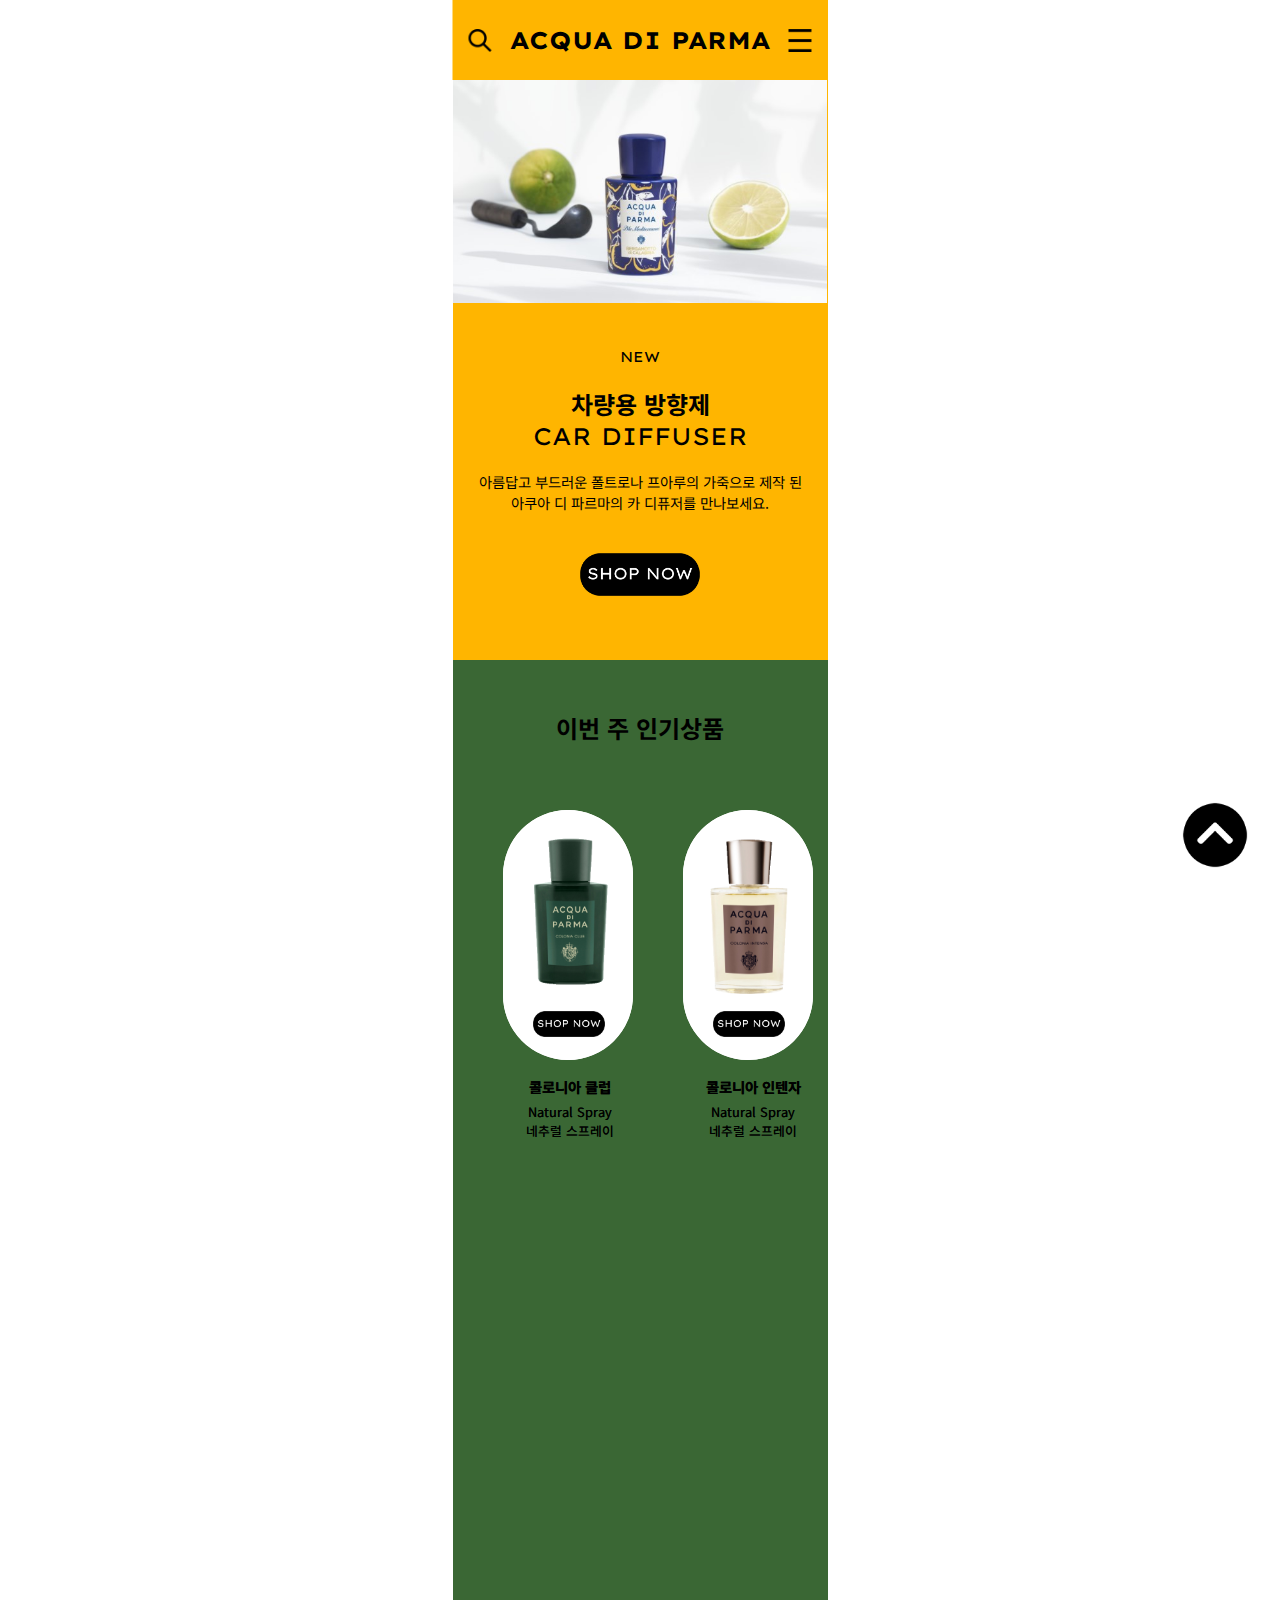
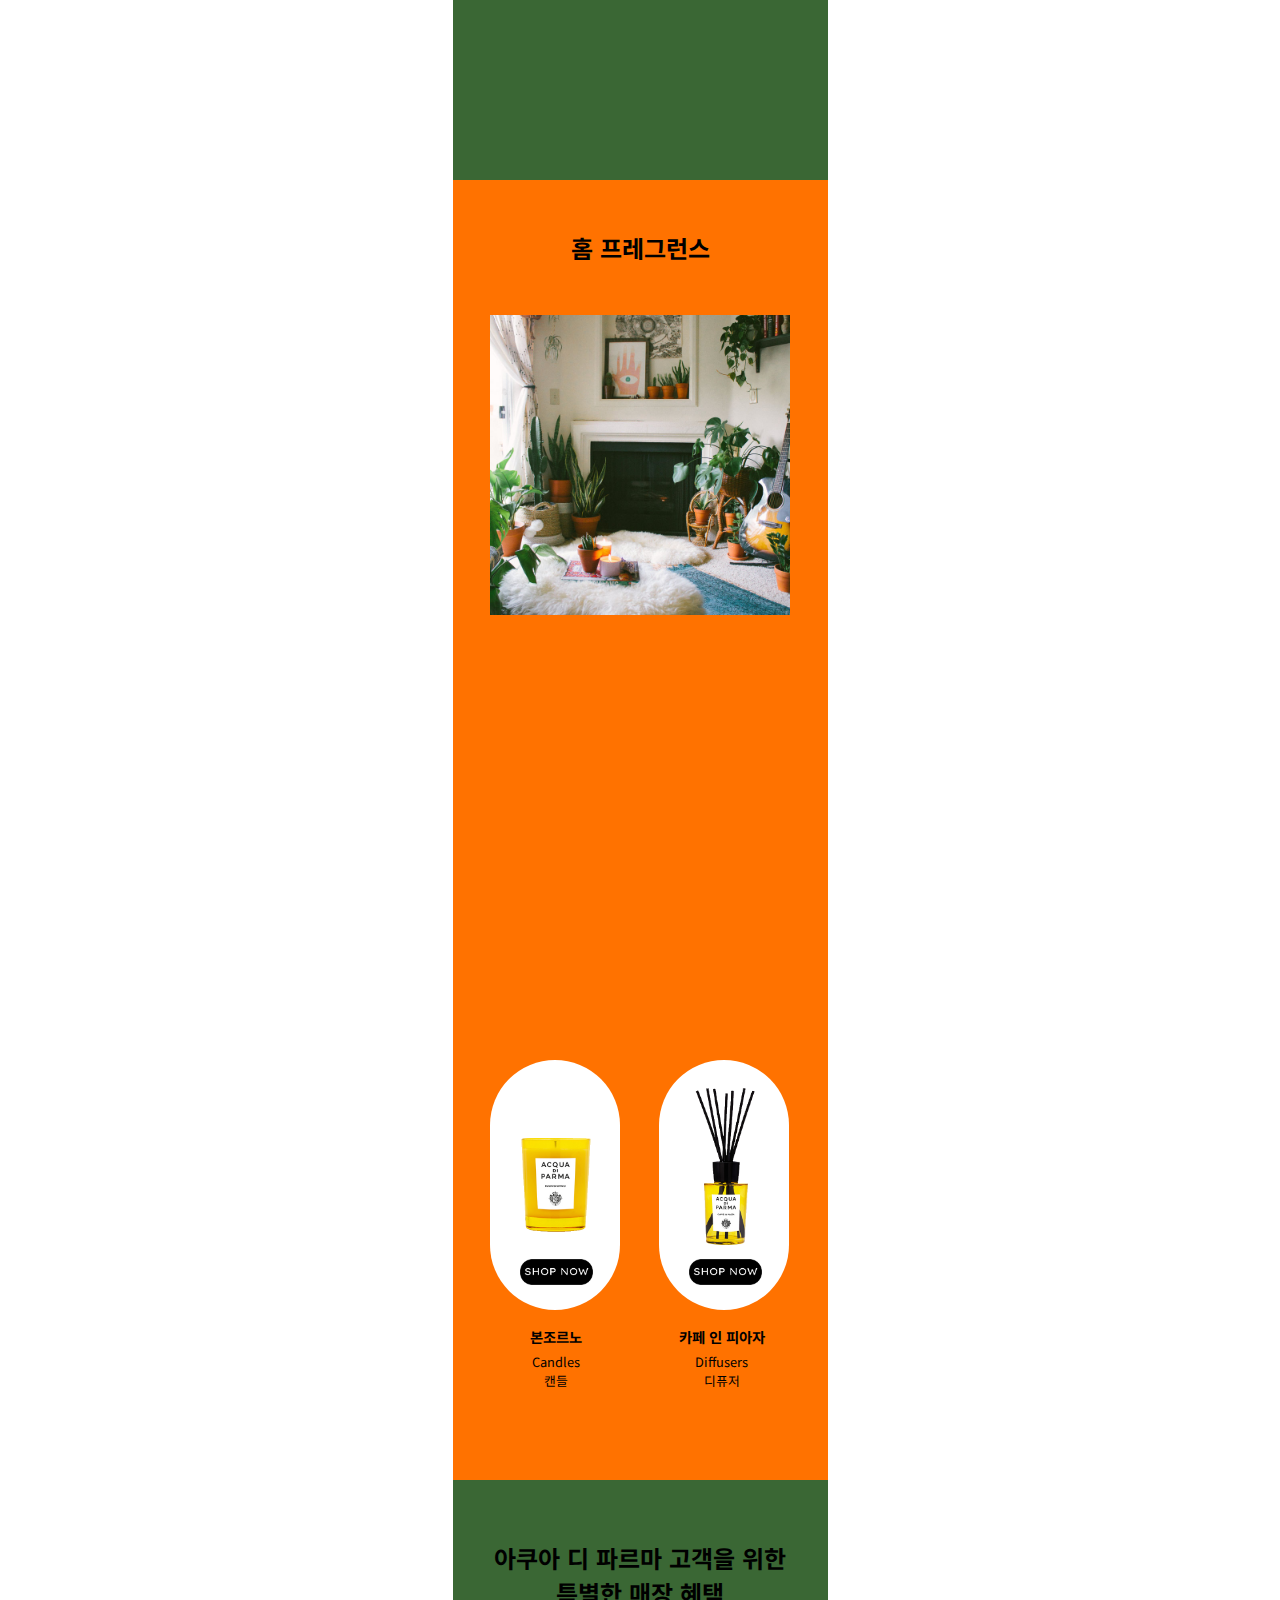
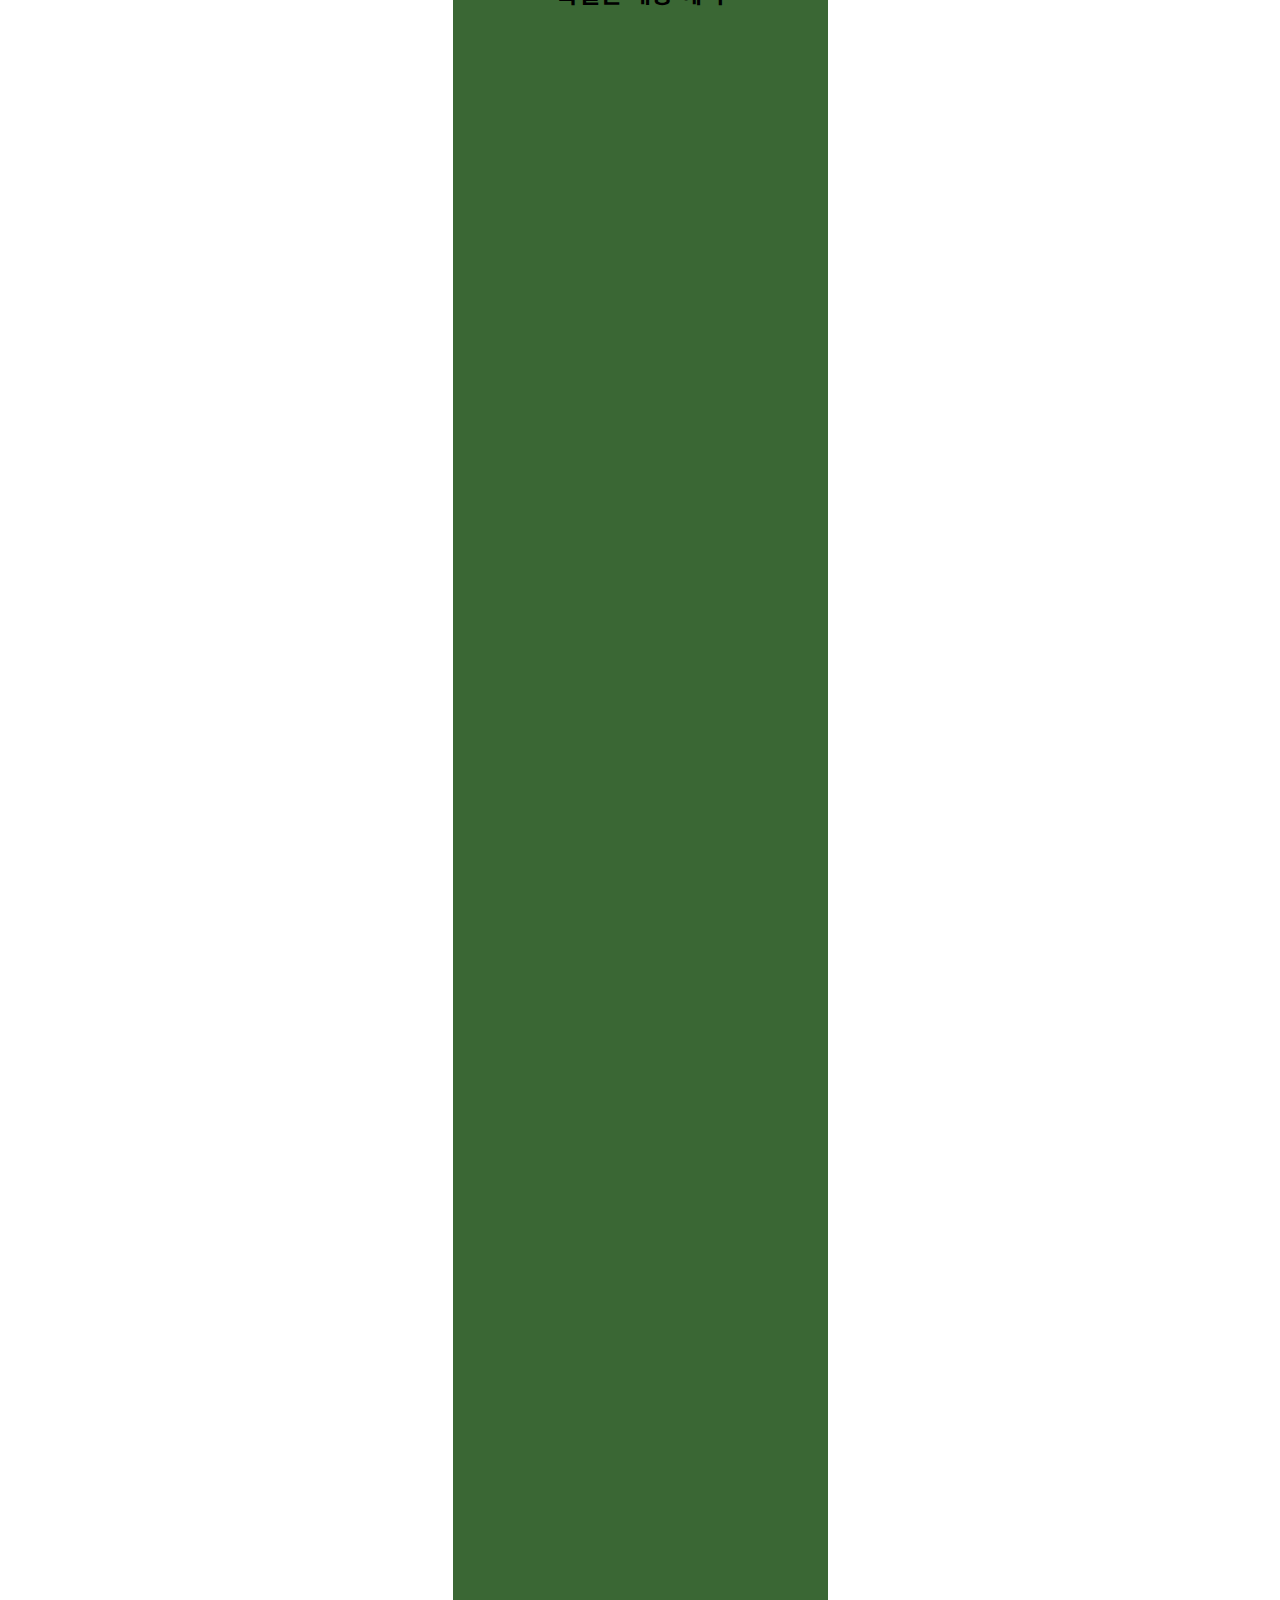
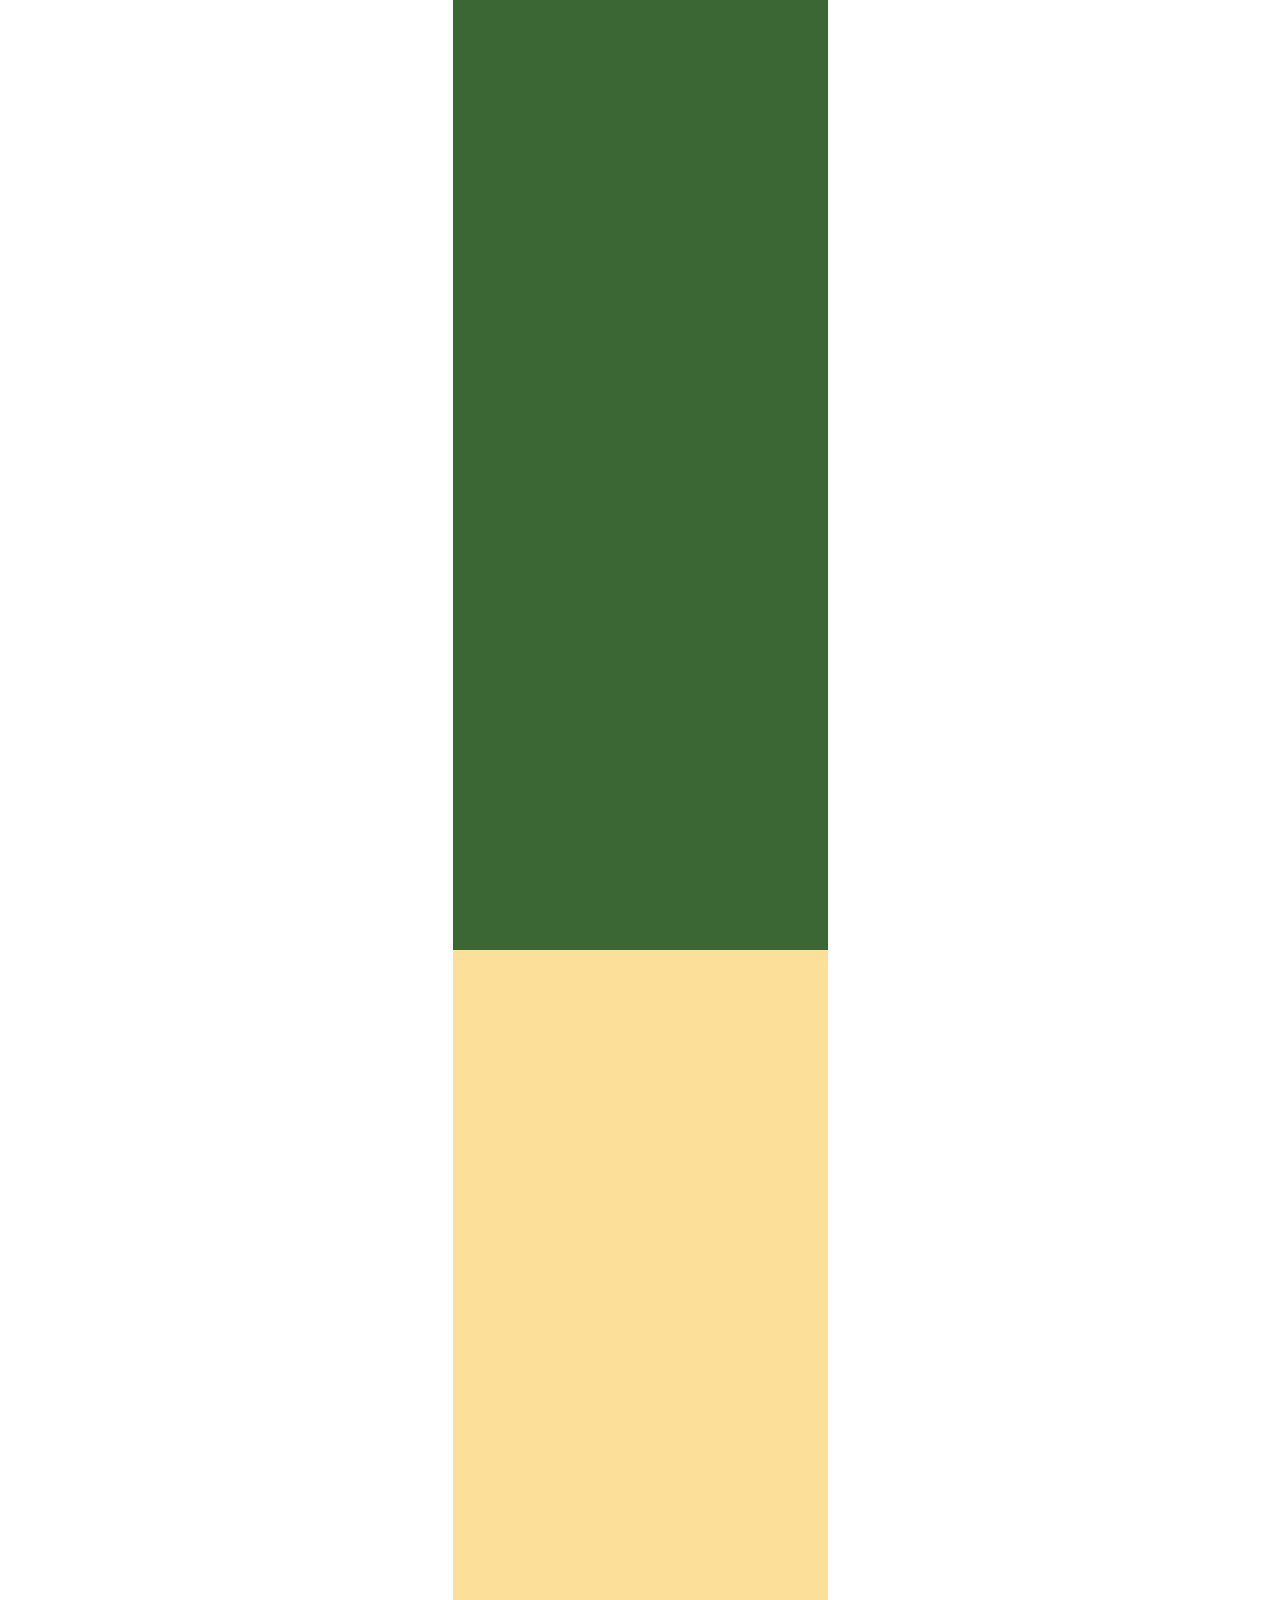
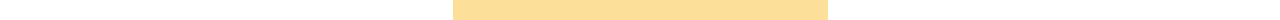
<file: index.html>
﻿<!doctype html>
<html lang="ko">

 <head>
		<meta charset="utf-8">
		<meta name="viewport" content="width=device-width,initial-scale=1.0,minimum-scale=1.0">
    <meta property="og:type" content="website">
    <meta property="og:url" content="">
    <meta property="og:title" content="ACQUA DI PARMA">
    <meta property="og:description" content="본 사이트는 상업용 목적이 아닌 개인 포트폴리오 용도로 제작되었습니다.">
    <meta property="og:image" content="">  <!-- 가로 : 400px, 세로 : 210px --> 


		<title>ACQUA DI PARMA</title>
		<link rel="stylesheet" href="css/reset.css">
		<link rel="stylesheet" href="css/adp_mobile.css">
		<link rel="shortcut icon" href="img/favicon.ico">
		<link href="https://fonts.googleapis.com/css2?family=Lexend&family=Noto+Sans+KR:wght@300&display=swap" rel="stylesheet">
    
    <script src="js/jquery-1.11.2.min.js"></script> 
		<script src="js/jquery.bxslider.min.js"></script>
		<script src="js/waypoints.min.js"></script>
		<script src="js/adp_mobile.js"></script>
 </head>
 
 <body>
    <a id="backToTop" class="scrolltop" href="#"></a>
 
  <header>
    <h1><a href="#">ACQUA DI PARMA</a></h1>
     <button class="search"></a><img src="img/icon_searching.png" alt="검색"></a></button>
     <button class="hamburger"><img src="img/icon_hammenu.png" alt="메뉴"></a></button>
  </header>
  
  <div class="gnb wp">
    <form>
      <label for="search">
       <input type="search" id="search_input" class="form_search_input" placeholder="통합검색">
      </label>
    </form>
	
	<ul>
     <li class="wp2">
	  <a href="#"><img class="btn" src="img/arrow_down.png" alt="버튼">FRAGRANCE<span>프레그런스</span></a>
	  <ul class="sub">
	  	<li><a href="">COLONIAS</a></li>
		<li><a href="">BLU MEDITERRANEO</a></li>
		<li><a href="">SIGINATURES OF THE SUN</a></li>
		<li><a href="">LE NOBILI</a></li>
		<li><a href="">LA DOUBLE J</a></li>
	  </ul>
	 </li>
	 
	 <li class="wp2">
	  <a href="#"><img class="btn" src="img/arrow_down.png" alt="버튼">BODY COLLECTION<span>바디컬렉션</span></a>
	  <ul class="sub">
	  	<li><a href="">BODY</a></li>
		<li><a href="">FACE &amp; HANDS</a></li>
		<li><a href="">HAIR</a></li>
	  </ul>
	 </li>
	 
	 <li class="wp2">
	  <a href="#"><img class="btn" src="img/arrow_down.png" alt="버튼">BARBIERE<span>바비에르</span></a>
	  <ul class="sub">
	  	<li><a href="">HAIRCARE</a></li>
		<li><a href="">SHAVING &amp; AFTER SHAVING</a></li>
		<li><a href="">ACCESSORIES</a></li>
	  </ul>
	 </li>
	 
	 <li class="wp2">
	  <a href="#"><img class="btn" src="img/arrow_down.png" alt="버튼">HOME<span>홈</span></a>
	  <ul class="sub">
	  	<li><a href="">CAR DIFFUSER</a></li>
		<li><a href="">CANDLES</a></li>
		<li><a href="">DIFFUSERS</a></li>
		<li><a href="">LE NOBILI</a></li>
		<li><a href="">ACCESSORIES</a></li>
	  </ul>
	 </li>
	 
	 <li class="wp2">
	  <a href="#"><img class="btn" src="img/arrow_down.png" alt="버튼">GIFTING<span>선물</span></a>
	  <ul class="sub">
	  	<li><a href="">FOR HER</a></li>
		<li><a href="">FOR HIM</a></li>
	  </ul>
	 </li>
    </ul>
  </div>
  
  <div class="scrolltop">
   <ul>
   	<li><a href="#"><img src="img/top_button.png" alt="상단으로 이동"></a></li>
   </ul>
  </div>
  
  <div id="main_contents">
    <p><img src="img/signature.jpg" alt="이미지"></p>

    <div id="body_col">
      <ul>
        <li class="eng">NEW</li>
          <h2 class="kor">차량용 방향제</h2>
          <h2 class="eng">CAR DIFFUSER</h2>
        <li>아름답고 부드러운 폴트로나 프아루의 가죽으로 제작 된</li>
        <li>아쿠아 디 파르마의 카 디퓨저를 만나보세요.</li>
        <li class="btn_shopnow"><a href="#"><img src="img/button_shopnow.png" alt="구매하기"></a></li>
      </ul>
    </div>
  </div>
  
  <div id="best_seller" class="cf">
   <h2>이번 주 인기상품</h2>
   
    <div class="prdt primary">
      <div class="box">
        <ul>
          <li class="prdt_img"><img src="img/club-o_img.png" alt="이미지"></li>
          <li class="btn_shopnow"><a href="#"><img src="img/button_shopnow.png" alt="구매하기"></a></li>
          <li>
            <span class="prdt_name">콜로니아 클럽</span>
            <span>Natural Spray</span>
            <span>네추럴 스프레이</span>
          </li>
        </ul> 
      </div>
    
      <div class="box">
        <ul>
          <li class="prdt_img"><img src="img/intensa-o_img.png" alt="이미지"></li>
          <li class="btn_shopnow"><a href="#"><img src="img/button_shopnow.png" alt="구매하기"></a></li>
          <li>
            <span class="prdt_name">콜로니아 인텐자</span>
            <span>Natural Spray</span>
            <span>네추럴 스프레이</span>
          </li>
        </ul>
      </div>
    
      <div class="box">
        <ul>
          <li class="prdt_img"><img src="img/essensa-o_img.png" alt="이미지"></li>
          <li class="btn_shopnow"><a href="#"><img src="img/button_shopnow.png" alt="구매하기"></a></li>
          <li>
            <span class="prdt_name">콜로니아 에센자</span>
            <span>Natural Spray</span>
            <span>네추럴 스프레이</span>
          </li>
        </ul>
     </div>
    </div>

    <div class="prdt secondary">
      <div class="box">
        <ul>
          <li class="prdt_img"><img src="img/club-o_img.png" alt="이미지"></li>
          <li class="btn_shopnow"><a href="#"><img src="img/button_shopnow.png" alt="구매하기"></a></li>
          <li>
            <span class="prdt_name">콜로니아 클럽</span>
            <span>Natural Spray</span>
            <span>네추럴 스프레이</span>
          </li>
        </ul> 
      </div>
    
      <div class="box">
        <ul>
          <li class="prdt_img"><img src="img/intensa-o_img.png" alt="이미지"></li>
          <li class="btn_shopnow"><a href="#"><img src="img/button_shopnow.png" alt="구매하기"></a></li>
          <li>
            <span class="prdt_name">콜로니아 인텐자</span>
            <span>Natural Spray</span>
            <span>네추럴 스프레이</span>
          </li>
        </ul>
      </div>
    
      <div class="box">
        <ul>
          <li class="prdt_img"><img src="img/essensa-o_img.png" alt="이미지"></li>
          <li class="btn_shopnow"><a href="#"><img src="img/button_shopnow.png" alt="구매하기"></a></li>
          <li>
            <span class="prdt_name">콜로니아 에센자</span>
            <span>Natural Spray</span>
            <span>네추럴 스프레이</span>
          </li>
        </ul>
     </div>
    </div>
  </div>
  
  <div id="camelia" class="cf">
   <div class="box wp_camelia">
    <h2>카멜리아
    <span class="eng">CAMELIA<span>
	</h2>
    <ul>
	 <li>
	 <span>동아시아의 귀한 동향장미에서</span>
	 <span>영감을 얻은 세련된 향기</span>
     </li>
     <li class="btn_shopnow"><a href="#"><img src="img/button_shopnow.png" alt="구매하기"></a></li>
     <p><img src="img/camelia.jpg" alt="이미지"></p>
	 </ul>
   </div>
  </div>
  
  <div id="home_frag">
   <h2>홈 프레그런스</h2> 
   <p><img src="img/homefrag_img.jpg" alt="이미지"></p>
   
   <div class="prdt">
   <div class="box1 wp1">
    <ul>
     <li class="diff"><img src="img/d-buon_img.png" alt="이미지"></li>
	 <li class="btn_shopnow"><a href="#"><img src="img/button_shopnow.png" alt="구매하기"></a></li>
     <li>
	   <span class="prdt_name">본조르노</span>
	   <span>Diffusers</span>
	   <span>디퓨저</span>
     </li>
    </ul>
   </div>
    
   <div class="box2 wp1">
   <ul>
     <li class="cndl"><img src="img/c-cafe_img.png" alt="이미지"></li>
	 <li class="btn_shopnow"><a href="#"><img src="img/button_shopnow.png" alt="구매하기"></a></li>
     <li class="prdt_descript">
	   <span class="prdt_name">카페 인 피아자</span>
	   <span>Candles</span>
	   <span>캔들</span>
     </li>
    </ul>
   </div>
   
   <div class="box3 wp2">
    <ul>
     <li class="cndl"><img src="img/c-buon_img.png" alt="이미지"></li>
	 <li class="btn_shopnow"><a href="#"><img src="img/button_shopnow.png" alt="구매하기"></a></li>
     <li>
	   <span class="prdt_name">본조르노</span>
	   <span>Candles</span>
	   <span>캔들</span>
     </li>
    </ul>
   </div>
   
   <div class="box4 wp2">
    <ul>
     <li class="diff"><img src="img/d-caffe_img.png" alt="이미지"></li>
     <li class="btn_shopnow"><a href="#"><img src="img/button_shopnow.png" alt="구매하기"></a></li>
     <li class="prdt_descript">
	   <span class="prdt_name">카페 인 피아자</span>
	   <span>Diffusers</span>
	   <span>디퓨저</span>
     </li>
    </ul>
   </div>
   </div>
  </div>
  
  <div id="event" class="cf">
   <h2>
     <span>아쿠아 디 파르마 고객을 위한
	 <span>특별한 매장 혜택</span>
   </h2>
   <div id="gift" class="wp3">
    <ul>
     <li><img src="img/gift.jpg" alt="이미지"></li>
	 <li class="descript">
	  <p class="title">사은품 증정</p>
	  <p>Acqua Di Parma를 구매하시는 고객님께</p>
	  <p>구매금액별 사은품을 함께 드립니다.</p>
	  <p>&#42;증정 사은품은 이미지와 다를 수 있습니다.</p>
	 </li>
	 <li class="btn_discover"><a href="#"><img src="img/button_discover.png" alt="확인하기"></a></li>
    </ul>
   </div>
   
   <div id="initial" class="wp4">
    <ul>
     <li><img src="img/initial.jpg" alt="이미지"></li>
 	 <li class="descript">
	  <p class="title">이니셜 각인 서비스</p>
	  <p>Acqua Di Parma를 구매하시는 고객님께</p>
	  <p>구매금액별 사은품을 함께 드립니다.</p>
	  <p>&#42;증정 사은품은 이미지와 다를 수 있습니다.</p>
	 </li>
	 <li class="btn_discover"><a href="#"><img src="img/button_discover.png" alt="확인하기"></a></li>
    </ul>
   </div>
  </div>
  
  <div id="brand">
   <div class="box wp_brand">
   <h2>
    <span>아쿠아 디 파르마의</span>
    <span>세계관</span>
   </h2>
    <ul>
    	<li><img src="img/about.png" alt="이미지"></li>
		<li>
		 <h3 class="eng">ABOUT US</h3>
		 <h3>즐거운 경험</h3>
		</li>
		<li class="btn_discover"><a href="#"><img src="img/button_discover.png" alt="확인하기"></a></li>
    </ul>
	
	<ul>
    	<li><img src="img/futura.jpg" alt="이미지"></li>
		<li>
		 <h3 class="eng">ACQUA DI PARMA FUTURA</h3>
		 <h3>미래에대한 우리의 약속</h3>
		</li>
		<li class="btn_discover"><a href="#"><img src="img/button_discover.png" alt="확인하기"></a></li>
    </ul>
	
	<ul>
    	<li><img src="img/store.png" alt="이미지"></li>
		<li>
		 <h3 class="eng">STORE LOCATION</h3>
		 <h3>가까운 매장 찾기</h3>
		</li>
		<li class="btn_discover"><a href="#"><img src="img/button_discover.png" alt="확인하기"></a></li>
    </ul>
   </div>
  </div>
  
  <footer>
   <div class="wp_footer">
   <ul class="icon">
   	<li><a href="#"><img src="img/location.png" alt="위치"></a></li>
	<li><a href="#"><img src="img/email.png" alt="이메일"></a></li>
	<li><a href="#"><img src="img/instagram.png" alt="인스타그램"></a></li>
	<li><a href="#"><img src="img/facebook.png" alt="페이스북"></a></li>
   </ul>
   
   <ul class="info">
	<li><a href="#">ABOUT US</a></li>
	<li><a href="#">EXCLUSIVE BENEFITS</a></li>
	<li><a href="#">MADE IN ITALY</a></li>
	<li><a href="#">ACQUA DI PARMA FUTURA</a></li>
	<li><a href="#">NEWS</a></li>
   </ul>
   
   <h2><a href="#">ACQUA DI PARMA</a></h2>
   
   <p class="descript">본 사이트는 상업적 목적이 아닌</p>
   <p>개인 포트폴리오 용도로 제작되었습니다.</p>
   <p>홈페이지의 일부 내용과 기타 이미지 등은</p>
   <p>그 출처가 따로 있음을 밝힙니다.</p>
   <p>hyunjung1995@gmail.com / 2021.06.10</p>
   </div>
  </footer>
  
 </body>
 
</html>
</file>
<file: css/adp_mobile.css>
@charset "utf-8";

@import url('https://fonts.googleapis.com/css2?family=Lexend+Exa&display=swap');
/* font-family: 'Lexend Exa', sans-serif; */

@import url('https://fonts.googleapis.com/css2?family=Noto+Sans+KR:wght@300&display=swap');
/* font-family: 'Noto Sans KR', sans-serif; */


.scrolltop {
        position: fixed;
        right: 30px;
        bottom: 30px;
        z-index: 1030;
		    width:70px;
        transition: all 0.5s ease-in-out;
      }

body{max-width: 375px; margin: 0 auto; font-family: 'Noto Sans KR', sans-serif; text-align: center;}
a{text-decoration:none; color:#000;}

header{width: 375px; height:80px; background: #ffb500; position: fixed; left: 50%; transform: translateX(-50%); z-index: 99999;}
header h1{font-family: 'Lexend Exa', sans-serif; font-size: 1.5rem; color: #000;
          line-height :80px; box-sizing: border-box;} 
.search{background: none; outline: none; border: 0; width: 35px;
        position: absolute; top: 28px; left: 10px; cursor: pointer;}
.hamburger{background: none; outline: none; border: 0; width: 35px;
           position: absolute; top: 28px; right: 10px; cursor: pointer;}

		   
		   
/* header */
input{width: 90%; background:#ffb500; border-radius: 0; height: 40px; margin-top: 80px;
      border: 3px solid #000; box-sizing: border-box; transition: all 0.5s; margin-bottom: 15px; padding-left: 10px;}	
input:focus{border: 2px solid #000; outline: none;}
input::placeholder{color: #000;}
input::-webkit-input-placeholder {color: #000;}
input:-ms-input-placeholder {color: #000;}

.gnb{display:none; background:#ffb500; width: 375px; position:fixed; left: 50%; transform: translateX(-50%); z-index: 9999;}
.gnb>ul>li{font-family: 'Lexend Exa', sans-serif; padding-top:20px; padding-bottom:20px;}
.gnb>ul>li:hover{background:#fcdf98;}
.gnb ul li a{color:#000; padding-top:10px;}
.gnb li img{width:20px; position:absolute; right:30px;}
.gnb span{display:block; font-family: 'Noto Sans KR', sans-serif;}
.gnb .sub{display:none; background:#fff; margin-top:15px;}
.gnb .sub li{text-align:center; line-height:60px;}
.gnb .sub a:hover{color:#ffb500;}
.gnb .btn{margin-top:10px;}
	
	
/* NEW */
#main_contents{background:#ffb500; height: 660px;}
#main_contents p{padding-top:80px;}
#body_col{margin-top:40px;}
#body_col .kor{font-weight:bold; margin-top:20px;}
#body_col .eng{font-family: 'Lexend Exa', sans-serif; font-weight:normal; margin-bottom:20px;}
#body_col ul li{font-size:0.9em;}
#main_contents .btn_shopnow{width:120px; margin:40px auto;}



/* 이번 주 인기상품 */
#best_seller{background:#3a6734; height:540px; overflow:hidden; position: relative;}
#best_seller h2{padding-top:50px; padding-bottom:50px;}
#best_seller .prdt{display:flex; overflow: hidden; height: inherit; position: absolute; top: 150px;}
#best_seller .prdt .primary{animation: primary 10s linear infinite;}
#best_seller .prdt .secondaey{animation: secondary 10s linear infinite;}
#best_seller .prdt .box{height: 500px; margin-left: 50px; position: relative;}
#best_seller .prdt .box ul{background:#fff; height:250px; width:130px; border-radius:90px;position:relative;}
#best_seller .prdt .box .prdt_img{width:90px; position:absolute; left:22px; top:22px;}
#best_seller .prdt .box .btn_shopnow{width:73px; position:absolute; left:30px; bottom:23px;}
#best_seller .prdt .box li{position:absolute; bottom:-80px; left:23px;}
#best_seller .prdt .box .prdt_name{margin-bottom:5px; font-size:0.9em; font-weight:bold;}
#best_seller .prdt .box span{display:block; font-size:0.8em;}

.primary {
  animation: primary 10s linear infinite;
}

.secondary {
  animation: secondary 10s linear infinite;
}

@keyframes primary {
  from {
    left: 0%;
  }
  to {
    left: -540px;
  }
}

@keyframes secondary {
  from {
    left: 540px;
  }
  to {
    left: 0%;
  }
}



/* 카멜리아 */
#camelia{background:#3a6734; height:580px; overflow: hidden;}
#camelia .box{background:#fcdf98; height:580px; border-radius:0 90px 0 0;}
#camelia h2{padding-top:60px; margin-bottom:20px;}
#camelia span{display:block; font-family: 'Lexend Exa', sans-serif; font-weight:normal;}
#camelia .btn_shopnow{width:120px; margin:30px auto;}
#camelia p{width:300px; margin:50px auto;}

@keyframes fadeInLeft {
  0% {
    -webkit-transform: translateX(-30px);
    -ms-transform: translateX(-30px);
    transform: translateX(-30px);
  }

  100% {
    -webkit-transform: translateX(0);
    -ms-transform: translateX(0);
    transform: translateX(0);
  }
}
.fadeInLeft {
  -webkit-animation-name: fadeInLeft;
  animation-name: fadeInLeft;
  -webkit-animation-duration:1.5s;
  animation-duration:1.5s;
}
.wp_camelia{visibility:hidden;}
.fadeInLeft{visibility:visible;}



/* 홈 프레그런스 */
#home_frag{background:#ff7200; width:100%; height:1300px; overflow: hidden;}
#home_frag h2{padding-top:50px;}
#home_frag p{width:300px; margin:50px auto 70px auto;}
#home_frag .prdt{display:flex; flex-wrap:wrap;}
#home_frag .box1{width:45%; padding-bottom:120px; padding-left:10%;}
#home_frag .box2{width:45%;}
#home_frag .box3{width:45%; padding-left:10%;}
#home_frag .box4{width:45%;}
#home_frag .box1 ul{background:#fff; height:250px; width:130px; border-radius:90px;
                    position:relative; justify-content:space-between;}
#home_frag .box2 ul{background:#fff; height:250px; width:130px; border-radius:90px;
                    position:relative; justify-content:space-between;}
#home_frag .box3 ul{background:#fff; height:250px; width:130px; border-radius:90px;
                    position:relative; justify-content:space-between;}
#home_frag .box4 ul{background:#fff; height:250px; width:130px; border-radius:90px;
                    position:relative; justify-content:space-between;}
#home_frag .diff{width:70px; position:absolute; left:32px; top:20px;}
#home_frag .cndl{width:80px; position:absolute; left:26px; top:70px;}
#home_frag .btn_shopnow{width:73px; position:absolute; left:30px; bottom:25px;}
#home_frag li{position:absolute; bottom:-80px; left:40px;}
#home_frag .prdt_descript{position:absolute; bottom:-80px; left:20px;}
#home_frag .prdt_name{margin-bottom:5px; font-size:0.9em; font-weight:bold;}
#home_frag span{display:block; font-size:0.8em;}

@keyframes fadeInDown {
  0% {
    -webkit-transform: translateY(-20px);
    -ms-transform: translateY(-20px);
    transform: translateY(-20px);
  }

  100% {
    -webkit-transform: translateY(0);
    -ms-transform: translateY(0);
    transform: translateY(0);
  }
}
.fadeInDown {
  -webkit-animation-name: fadeInDown;
  animation-name: fadeInDown;
  -webkit-animation-duration: 1s;
  animation-duration: 1s;
}

@keyframes fadeInDown2 {
  0% {
    -webkit-transform: translateY(-20px);
    -ms-transform: translateY(-20px);
    transform: translateY(-20px);
  }

  100% {
    -webkit-transform: translateY(0);
    -ms-transform: translateY(0);
    transform: translateY(0);
  }
}
.fadeInDown2 {
  -webkit-animation-name: fadeInDown;
  animation-name: fadeInDown;
  -webkit-animation-duration: 1s;
  animation-duration: 1s;
}

.wp1, .wp2{visibility: hidden;}
.fadeInDown, .fadeInDown2{visibility: visible;}



/* 애장 혜택 */
#event{background:#3a6734; width:100%; height:930px; overflow: hidden;}
#event h2{padding-top:60px; padding-bottom:60px;}
#event span{display:block;}
#gift{background:#fff; width:300px; height:300px; border-radius:0 90px 90px 0;
      float:left; left:0; position:relative;}
#gift ul li>img{width:150px; position:absolute; left:20%;}
#gift .descript{position:absolute; top:140px; left:30px; font-size:0.8rem;}
#gift .descript .title{font-size:1rem; font-weight:bold; margin-top:5px; margin-bottom:7px;}
#gift .btn_discover{width:93px; position:absolute; top:245px; left:95px;}

#initial{background:#fff; width:300px; height:300px; border-radius:90px 0 0 90px;
         margin-top:60px; float:right; right:0; position:relative;}
#initial ul li>img{width:130px; position:absolute; right:25%;}
#initial .descript{position:absolute; top:140px; right:30px; font-size:0.8rem;}
#initial .descript .title{font-size:1rem; font-weight:bold; margin-top:5px; margin-bottom:7px;}
#initial .btn_discover{width:93px; position:absolute; top:245px; right:95px;}

@keyframes fadeInLeft {
  0% {
    -webkit-transform: translateX(-300px);
    -ms-transform: translateX(-300px);
    transform: translateX(-300px);
  }
  100% {
    -webkit-transform: translateX(0);
    -ms-transform: translateX(0);
    transform: translateX(0);
  }
}
.fadeInLeft {
  -webkit-animation-name: fadeInLeft;
  animation-name: fadeInLeft;
  -webkit-animation-duration:1.5s;
  animation-duration:1.5s;
}

@keyframes fadeInRight {
  0% {
    -webkit-transform: translateX(300px);
    -ms-transform: translateX(300px);
    transform: translateX(300px);
  }
  100% {
    -webkit-transform: translateX(0);
    -ms-transform: translateX(0);
    transform: translateX(0);
  }
}
.fadeInRight {
  -webkit-animation-name: fadeInRight;
  animation-name: fadeInRight;
  -webkit-animation-duration:1.5s;
  animation-duration:1.5s;
}
  
.wp3, .wp4{visibility:hidden;}
.fadeInLeft, .fadeInRight{visibility:visible;}



/* 세계관 */
#brand{background:#3a6734; width:100%; height:1740px; overflow: hidden;}
#brand .box{background:#fcdf98; border-radius:90px 90px 0 0; width:100%; height:1740px;}
#brand h2{padding-top:70px; padding-bottom:30px;}
#brand span{display:block;}
#brand ul li{margin-top:30px;}
#brand ul li img{width:300px;}
#brand .btn_discover{width:105px; margin:20px auto 60px auto;}
#brand .eng{font-family: 'Lexend Exa', sans-serif;}

.fadeInUp {
  -webkit-animation-name: fadeInUp;
  animation-name: fadeInUp;
  -webkit-animation-duration:1s;
  animation-duration:1s;
}

@keyframes fadeInUp {
  0% {
    -webkit-transform: translateY(130px);
    transform: translateY(130px);
  }

  100% {
    -webkit-transform: translateY(0);
    transform: translateY(0);
  }
}

.wp_brand{visibility:hidden;}
.fadeInUp{visibility:visible;}



/* footer */
footer{background:#fcdf98; overflow: hidden;}
footer div{background:#ffb500; width:100%; height: 670px; font-family: 'Lexend Exa', sans-serif;}
footer .icon{display:flex;}
footer .icon li{width:20%; margin-top:60px; margin-bottom:25px;}
footer .icon li img{width:40px;}
footer ul li{margin:30px auto; font-size:1.2rem;}
footer ul li a{color:#000;}
footer h2{padding-top:30px;}
footer h2 a{font-size:30px; color:#000;}
footer .descript{margin-top: 35px;}
footer p{font-size: 14px; line-height: 22px;}

@keyframes fadeInDown {
  0% {
    -webkit-transform: translateY(-20px);
    -ms-transform: translateY(-20px);
    transform: translateY(-20px);
  }

  100% {
    -webkit-transform: translateY(0);
    -ms-transform: translateY(0);
    transform: translateY(0);
  }
}
.fadeInDown {
  -webkit-animation-name: fadeInUp;
  animation-name: fadeInUp;
  -webkit-animation-duration:1.5s;
  animation-duration:1.5s;
}
.wp_footer{visibility:hidden;}
.fadeInUp{visibility:visible;}
</file>
